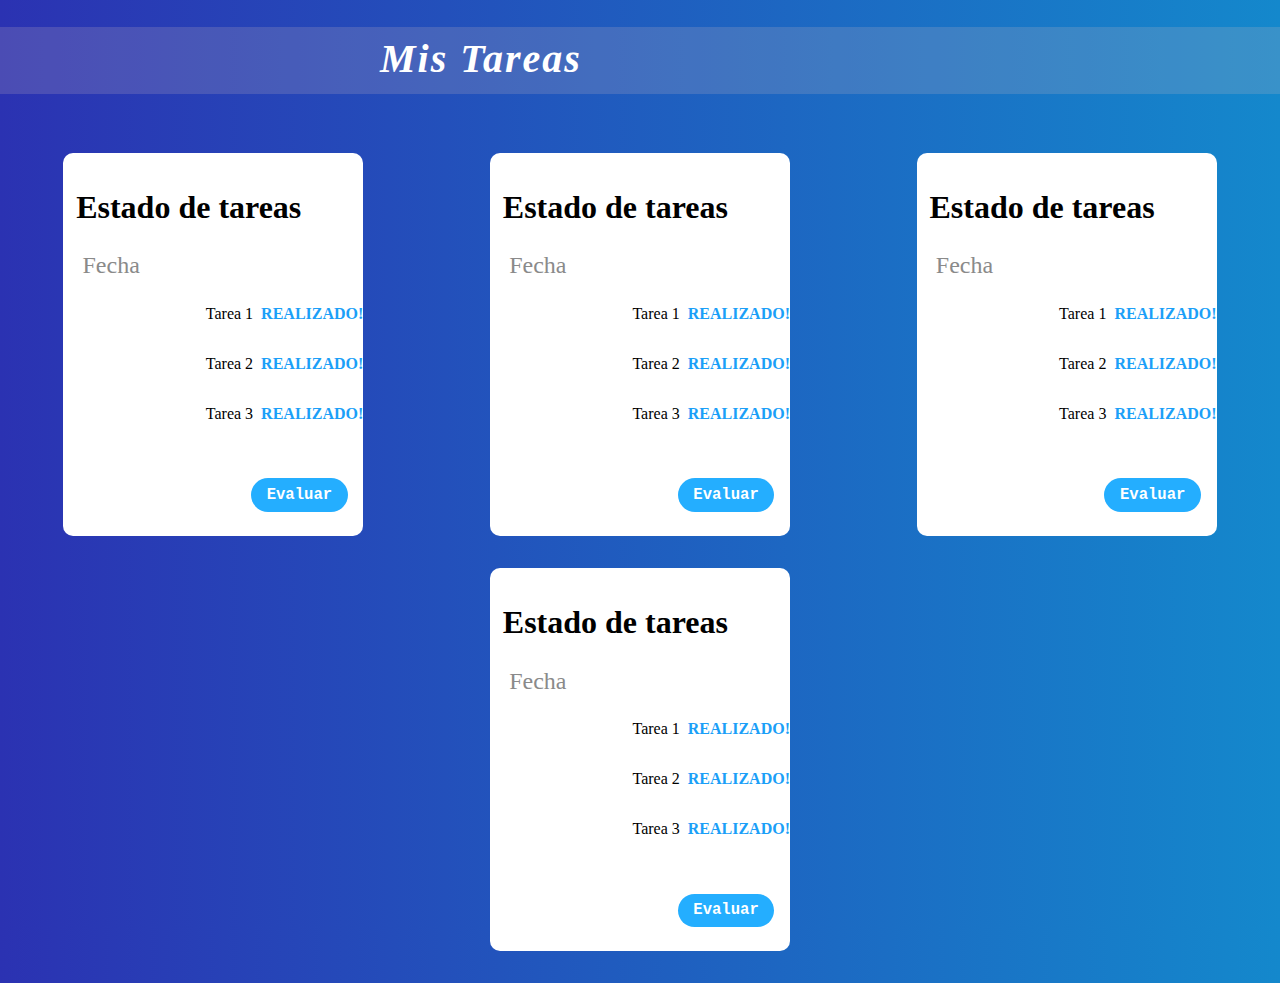
<file: CreandoCards/index.html>
<!DOCTYPE html>
<html lang="en">
<head>
    <meta charset="UTF-8">
    <meta http-equiv="X-UA-Compatible" content="IE=edge">
    <meta name="viewport" content="width=device-width, initial-scale=1.0">
    <link rel="stylesheet" href="style.css">
    <title>AppTareas</title>
</head>
<body>
    <div class="appContainer">
        <h1>Mis Tareas</h1>
        <div>
            <div class="cardContainer">
                <h2>Estado de tareas</h2>
                <h4>Fecha</h4>
                <ul class="listContainer">
                    <li>Tarea 1 <p class="tareaEnTiempo">REALIZADO!</p></li>
                    <li>Tarea 2 <p class="tareaEnTiempo">REALIZADO!</p></li>
                    <li>Tarea 3 <p class="tareaEnTiempo">REALIZADO!</p></li>
                </ul>
                <p id="aryResult">Aprobado</p>
                <button>Evaluar</button>
            </div>
            <div class="cardContainer">
                <h2>Estado de tareas</h2>
                <h4>Fecha</h4>
                <ul class="listContainer">
                    <li>Tarea 1 <p class="tareaEnTiempo">REALIZADO!</p></li>
                    <li>Tarea 2 <p class="tareaEnTiempo">REALIZADO!</p></li>
                    <li>Tarea 3 <p class="tareaEnTiempo">REALIZADO!</p></li>
                </ul>
                <p id="sansaResult">Aprobado</p>
                <button>Evaluar</button>
            </div>
            <div class="cardContainer">
                <h2>Estado de tareas</h2>
                <h4>Fecha</h4>
                <ul class="listContainer">
                    <li>Tarea 1 <p class="tareaEnTiempo">REALIZADO!</p></li>
                    <li>Tarea 2 <p class="tareaEnTiempo">REALIZADO!</p></li>
                    <li>Tarea 3 <p class="tareaEnTiempo">REALIZADO!</p></li>
                </ul>
                <p id="jonResult">Aprobado</p>
                <button>Evaluar</button>
            </div>
            <div class="cardContainer">
                <h2>Estado de tareas</h2>
                <h4>Fecha</h4>
                <ul class="listContainer">
                    <li>Tarea 1 <p class="tareaEnTiempo">REALIZADO!</p></li>
                    <li>Tarea 2 <p class="tareaEnTiempo">REALIZADO!</p></li>
                    <li>Tarea 3 <p class="tareaEnTiempo">REALIZADO!</p></li>
                </ul>
                <p id="jonResult">Aprobado</p>
                <button>Evaluar</button>
            </div>
        </div>
    </div>
    <script src="js/main.js"></script>
</body>
</html>
</file>
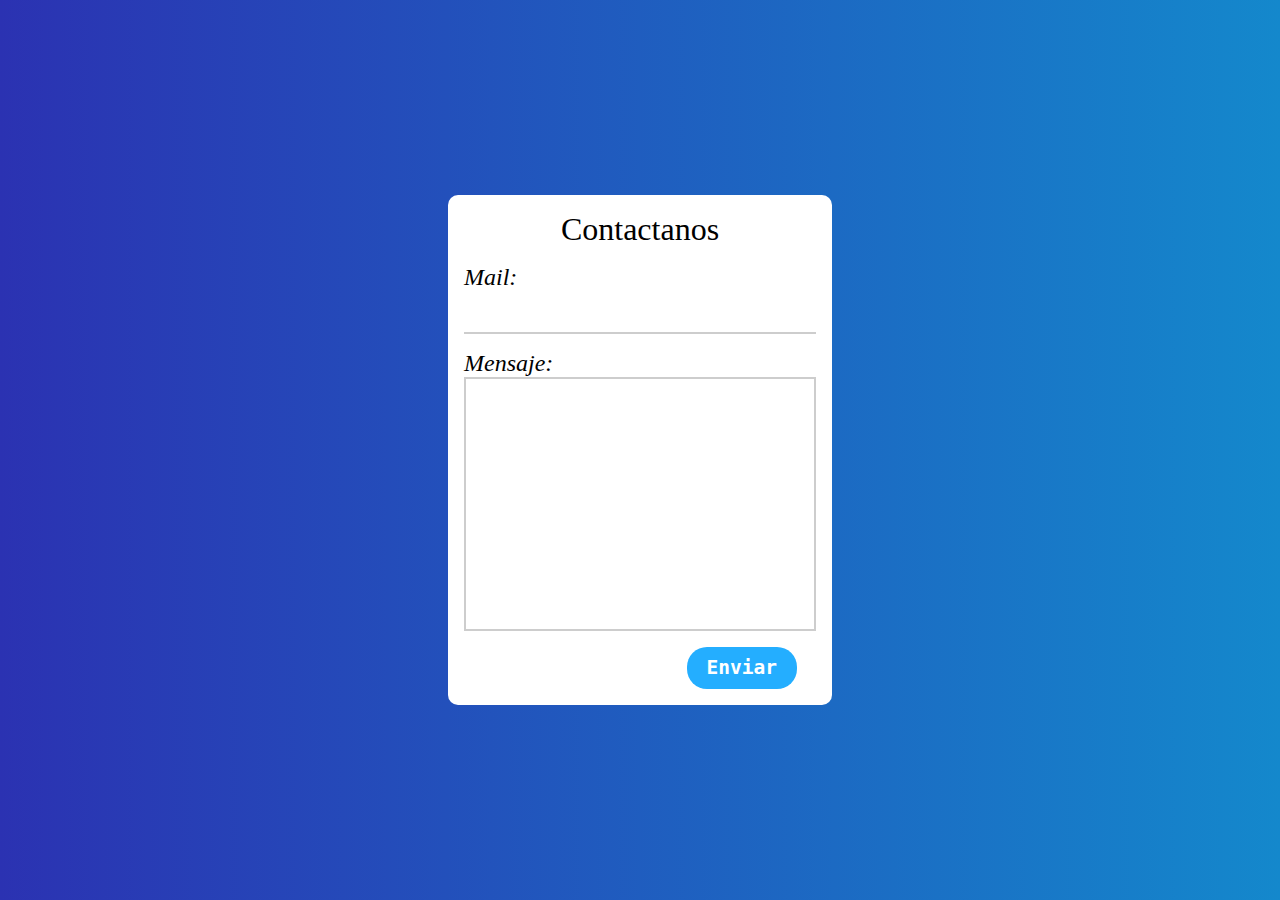
<file: SimpleFormularioContacto/index.html>
<!DOCTYPE html>
<html lang="en">
<head>
    <meta charset="UTF-8">
    <meta http-equiv="X-UA-Compatible" content="IE=edge">
    <meta name="viewport" content="width=device-width, initial-scale=1.0">
    <link rel="stylesheet" href="style.css">
    <title>FormularioContacto</title>
</head>
<body>
    <form class="form-container">
        <h4>Contactanos</h4>
        <div>
            <label for="fmail">Mail:</label>
            <input type="email" id="fmail" name="fmail" required>
        </div>
        <div>
            <label for="fmensaje">Mensaje:</label>
            <textarea name="fmensaje" id="fmensaje" cols="30" rows="10"></textarea> 
        </div>
        <button id="submit-button" type="submit">Enviar</button>
    </form>
    <script src="js/script.js"></script>
</body>
</html>
</file>
<file: CreandoCards/style.css>
body{
    margin: 0;
    padding: 0;
    box-sizing: border-box;
    background: #1488CC;
    background: -webkit-linear-gradient(to right, #2B32B2);
    background: linear-gradient(to right, #2b32b2,#1488CC);
    height: 100vh;
}

.appContainer{
    height: 100%;
}

.appContainer h1{
    padding: 0.5rem 0.2em 0.3em 9.5em;
    background: #d8bfbf30;
    color: white;
    font-family: Zilla Slab;
    font-style: italic;
    letter-spacing: 2px;
    font-size: 2.5em;
}

.appContainer > div{
    display: flex;
    justify-content: space-around;
    padding: 2em 1em;
    column-gap: 2em;
    flex-wrap: wrap;
    row-gap: 2em;
}

.cardContainer{
    width: 300px;
    height: auto;
    background: white;
    border-radius: 10px;
    display: flex;
    flex-direction: column;
    padding-bottom: 1.5em;
}

.cardContainer h4{
    padding:0.3em 0.8em;
    margin-top: 0 !important;
    font-family: 'Zilla Slab';
    padding-top: 0 !important;
    color: #8a8a8a;
    font-size: 1.5em;
    font-weight: 100;
    margin-bottom: 0.1em;
}

.cardContainer h2{
    padding:0.3em 0.4em;
    font-family: 'Zilla Slab';
    font-size: 2em;
    padding-bottom: 0;
}

.cardContainer .Rounded{
    border-top: 8px solid #bbb;
    border-radius: 5px;
}

.listContainer{
    display: flex;
    flex-direction: column;
    list-style-type: none;
    margin:0;
    padding-left:1.5rem;
}

.listContainer li{
    display: flex;
    justify-content: end;
    align-items: baseline;
    column-gap: 0.5em;
}

.tareaEnTiempo{
    color: #1b9ff8 !important;
    font-weight: bold;
}

.tareaAtrasada{
    color: #1b9ff8 !important;
    font-weight: bold;
}

button{
    align-self: flex-end;
    margin-right:1em;
    font-size: 1.2em;
    border-radius: 20px;
    background-color: #24aeff;
    color: white;
    padding: 0.5em 1em;
    border: none;
    font-family: monospace;
    font-weight: bold;
    cursor: pointer;
    transition: opacity 0.2s ease;
}

button:hover{
    opacity: 0.8;
}

#aryResult,#sansaResult,#jonResult{
    text-align: center;
    font-family: 'Zilla Slab';
    font-style: italic;
    font-size: 1.4em;
    margin: 0.3em;
    opacity: 0;
    transition: opacity 0.4s ease;
}
</file>
<file: SimpleFormularioContacto/style.css>
*{
    padding: 0;
    margin: 0;
    box-sizing: border-box;
}

body{
    background: linear-gradient(to right, #2b32b2,#1488CC);
    height: 100vh;
    display: flex;
    justify-content: center;
    align-items: center;
}

.form-container{
    width: 30%;
    height: auto;
    background: white;
    border-radius: 10px;
    display: flex;
    flex-direction: column;
    padding: 1em;
    row-gap: 1em;
}

.form-container > div{
    display: flex;
    flex-direction: column;
}

.form-container h4{
    padding: 0.8em 0.2em;
    margin-top: 0 !important;
    padding-bottom: 0 !important;
    text-align: center;
    font-size: 2em;
    font-family:'Zilla Slab';
    padding-top: 0 !important;
    font-weight: 100;
    margin-bottom: 0;
}

.form-container .rounded{
    border-top: 8px solid #bbb;
    border-radius:5px;
}

button{
    align-self: flex-end;
    margin-right:1em;
    font-size: 1.5em;
    border-radius: 20px;
    background-color: #24aeff;
    color: white;
    padding: 0.5em 1em;
    border: none;
    font-family: monospace;
    font-weight: bold;
    cursor: pointer;
    transition: opacity 0.2s ease;
}

button:hover{
    opacity: 0.8;
}

label{
    font-family: 'Zilla Slab';
    font-style: italic;
    font-size: 1.5em;
    margin: 0.3;
    transition: 0.4s ease;
}

input[type=text], input[type=email]{
    border: none;
    font-size: 1.2em;
    border-bottom: 2px solid #cdcdcd;
    padding:0.5em 0.1em;
    color: #242424;
}

input[type=text], input[type=email]:focus{
    outline: none;
}

textarea{
    border: none;
    /* border-top: 2px solid #cdcdcd; */
    border: 2px solid #cdcdcd;
    padding:0.5em 0.1em;
    color: #242424;
    resize: none;
    font-size: 1.5em;
}

textarea:focus{
    outline: none;
}
</file>
